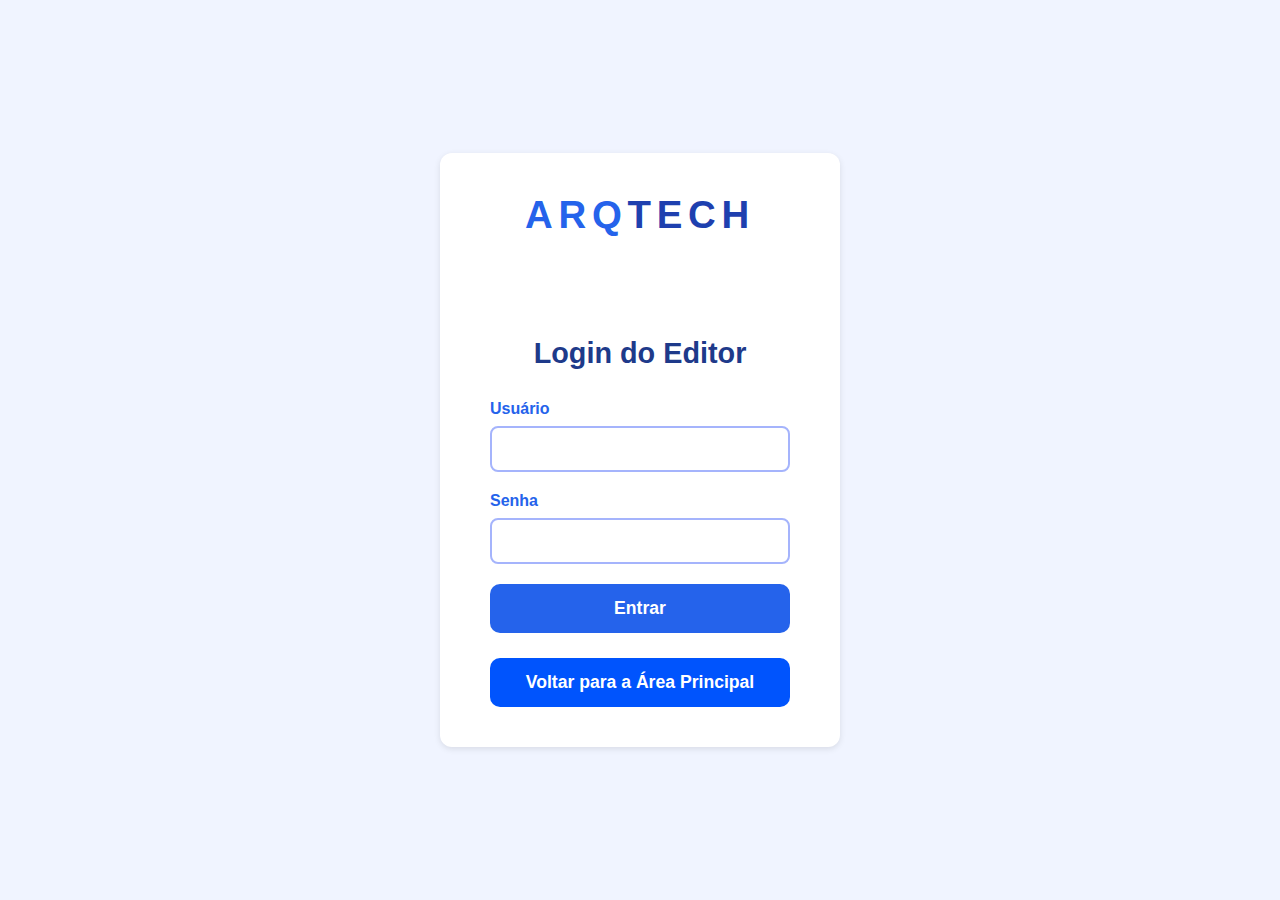
<file: index2.html>
<!DOCTYPE html>
<html lang="pt-BR">
<head>
  <meta charset="UTF-8" />
  <meta name="viewport" content="width=device-width, initial-scale=1" />
  <title>Login - Editor</title>
  <link rel="stylesheet" href="style2.css" />
</head>
<body>
  <div class="container">
    <header class="header">
      <div class="navbar">
        <div class="logo">
          <span>ARQ</span><span>TECH</span>
        </div>
      </div>
    </header>

    <main style="margin-top: 100px;">
      <h2>Login do Editor</h2>
      <form id="login-form">
        <div class="form-group">
          <label for="username">Usuário</label>
          <input type="text" id="username" name="username" required />
        </div>
        <div class="form-group">
          <label for="password">Senha</label>
          <input type="password" id="password" name="password" required />
        </div>
        <button type="submit">Entrar</button>
      </form>

      <button id="btnBack" type="button" class="back-button">Voltar para a Área Principal</button>
    </main>
  </div>

  <script src="main2.js"></script>
</body>
</html>
</file>
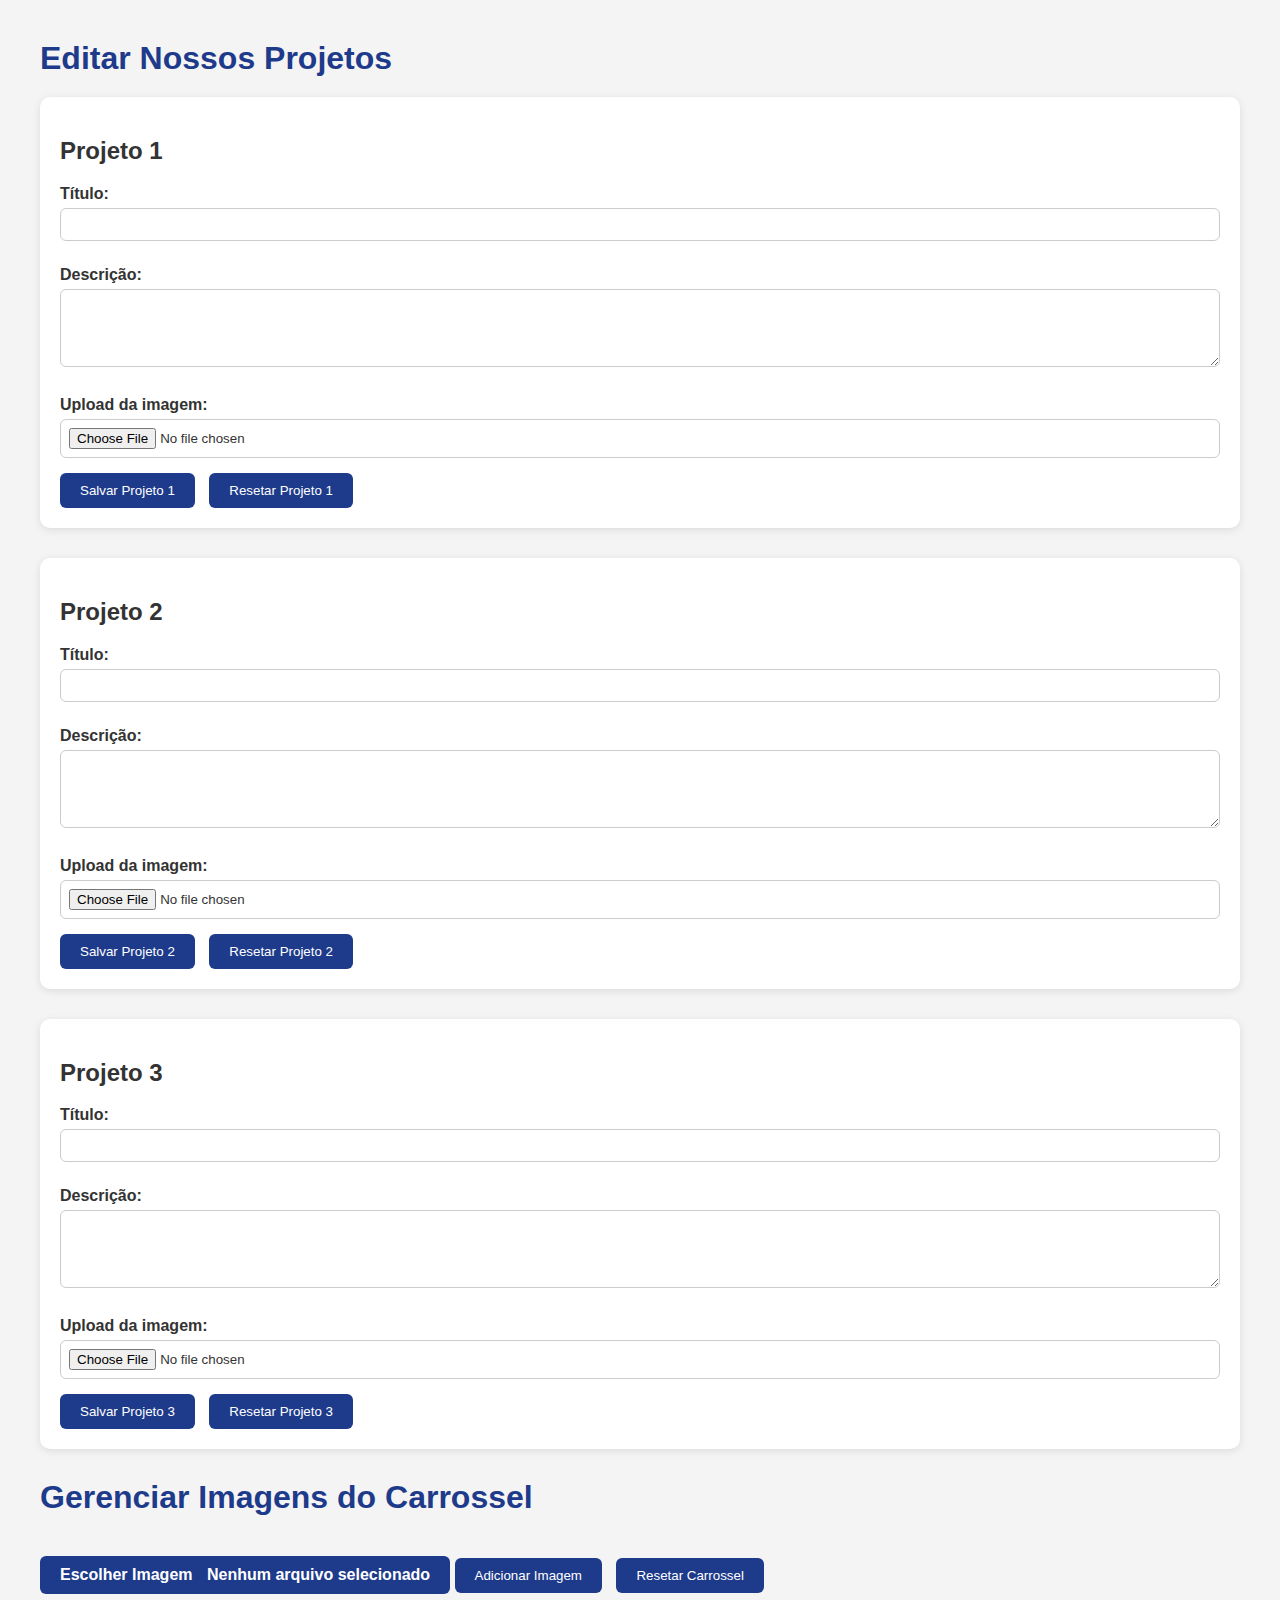
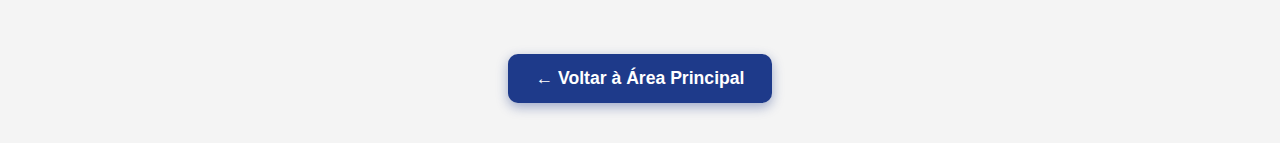
<file: index3.html>
<!DOCTYPE html>
<html lang="pt-BR">
<head>
  <meta charset="UTF-8" />
  <title>Painel Admin - ArqTech</title>
  <link rel="stylesheet" href="style3.css" />
</head>
<body>
  <h1>Editar Nossos Projetos</h1>

  
  <div class="project-block">
    <h2>Projeto 1</h2>
    <label for="title1">Título:</label>
    <input type="text" id="title1">
  
    <label for="desc1">Descrição:</label>
    <textarea id="desc1" rows="4"></textarea>
  
    <label for="img1">Upload da imagem:</label>
    <input type="file" id="img1" accept="image/*">
  
    <button onclick="saveProject(1)">Salvar Projeto 1</button>
    <button onclick="resetProject(1)">Resetar Projeto 1</button>
  </div>
  
 
  <div class="project-block">
    <h2>Projeto 2</h2>
    <label for="title2">Título:</label>
    <input type="text" id="title2">
  
    <label for="desc2">Descrição:</label>
    <textarea id="desc2" rows="4"></textarea>
  
    <label for="img2">Upload da imagem:</label>
    <input type="file" id="img2" accept="image/*">
  
    <button onclick="saveProject(2)">Salvar Projeto 2</button>
    <button onclick="resetProject(2)">Resetar Projeto 2</button>
  </div>
  
  
  <div class="project-block">
    <h2>Projeto 3</h2>
    <label for="title3">Título:</label>
    <input type="text" id="title3">
  
    <label for="desc3">Descrição:</label>
    <textarea id="desc3" rows="4"></textarea>
  
    <label for="img3">Upload da imagem:</label>
    <input type="file" id="img3" accept="image/*">
  
    <button onclick="saveProject(3)">Salvar Projeto 3</button>
    <button onclick="resetProject(3)">Resetar Projeto 3</button>
  </div>
  
  <h1>Gerenciar Imagens do Carrossel</h1>

  <label for="imageInput" class="custom-upload-button" id="uploadLabel">
    Escolher Imagem
    <span id="fileName" class="empty" style="margin-left:10px;">Nenhum arquivo selecionado</span>
  </label>
  <input type="file" id="imageInput" accept="image/png, image/jpeg" style="display:none" />

  <button id="addImageBtn" type="button" disabled>Adicionar Imagem</button>
  <button id="resetCarouselBtn" type="button">Resetar Carrossel</button>

  <ul id="imageList"></ul>

  
  <div class="back-button-container">
    <a href="index.html" class="back-button">← Voltar à Área Principal</a>
  </div>

  <script src="main3.js"></script>
</body>
</html>
</file>
<file: style2.css>
* {
  margin: 0;
  padding: 0;
  box-sizing: border-box;
}

body {
  font-family: 'Segoe UI', Tahoma, Geneva, Verdana, sans-serif;
  background: #f0f4ff;
  color: #1e3a8a;
  min-height: 100vh;
  display: flex;
  justify-content: center;
  align-items: center;
  padding: 20px;
}

.container {
  background: #fff;
  padding: 40px 50px;
  border-radius: 12px;
  width: 100%;
  max-width: 400px;
  box-shadow: 0 2px 6px rgba(0, 0, 0, 0.1);
}

.header {
  margin-bottom: 40px;
  text-align: center;
}

.logo {
  font-family: 'Arial Black', Arial, sans-serif;
  font-weight: 900;
  font-size: 2.4rem;
  user-select: none;
  letter-spacing: 0.15em;
}

.logo span:first-child {
  color: #2563eb; 
}

.logo span:last-child {
  color: #1e40af; 
}

h2 {
  font-weight: 700;
  font-size: 1.8rem;
  margin-bottom: 30px;
  text-align: center;
}

form {
  display: flex;
  flex-direction: column;
  gap: 20px;
}

.form-group {
  display: flex;
  flex-direction: column;
}

label {
  font-weight: 600;
  margin-bottom: 8px;
  color: #2563eb;
}

input[type="text"],
input[type="password"] {
  padding: 12px 15px;
  border: 2px solid #a5b4fc;
  border-radius: 8px;
  font-size: 1rem;
}

input[type="text"]:focus,
input[type="password"]:focus {
  border-color: #2563eb;
  outline: none;
}

button[type="submit"] {
  background: #2563eb;
  color: white;
  padding: 14px 20px;
  font-size: 1.1rem;
  font-weight: 700;
  border: none;
  border-radius: 10px;
  cursor: pointer;
  transition: background-color 0.3s ease;
}

button[type="submit"]:hover {
  background: #1e40af;
}


.back-button {
  margin-top: 25px;
  width: 100%;
  background: #0054fd; 
  color: white;
  padding: 14px 20px;
  font-size: 1.1rem;
  font-weight: 700;
  border: none;
  border-radius: 10px;
  cursor: pointer;
  transition: background-color 0.3s ease;
}

.back-button:hover {
  background: #006aff; 
}

form a {
  display: block;
  margin-top: 15px;
  text-align: center;
  color: #1e3a8a;
  font-weight: 600;
  transition: color 0.3s ease;
}

form a:hover {
  color: #2563eb;
  text-decoration: underline;
}

@media (max-width: 480px) {
  .container {
    padding: 30px 25px;
  }

  .logo {
    font-size: 2rem;
  }

  h2 {
    font-size: 1.5rem;
  }
}
</file>
<file: style3.css>
body {
  font-family: Arial, sans-serif;
  margin: 40px;
  background-color: #f4f4f4;
  color: #333;
}

h1 {
  color: #1e3a8a;
  margin-bottom: 20px;
}

.project-block {
  background-color: #fff;
  padding: 20px;
  margin-bottom: 30px;
  border-radius: 10px;
  box-shadow: 0 2px 8px rgba(0, 0, 0, 0.1);
}

label {
  display: block;
  margin-top: 10px;
  font-weight: bold;
}

input[type="text"],
textarea,
input[type="file"] {
  width: 100%;
  padding: 8px;
  margin-top: 5px;
  margin-bottom: 15px;
  border: 1px solid #ccc;
  border-radius: 6px;
  box-sizing: border-box;
}

button {
  padding: 10px 20px;
  background-color: #1e3a8a;
  color: white;
  border: none;
  border-radius: 6px;
  cursor: pointer;
  margin-right: 10px;
  transition: background-color 0.3s ease;
}

button:hover {
  background-color: #2563eb;
}

.custom-upload-button {
  display: inline-block;
  background-color: #1e3a8a;
  color: white;
  padding: 10px 20px;
  border-radius: 6px;
  cursor: pointer;
  font-weight: bold;
  margin-top: 20px;
  transition: background-color 0.3s ease;
}

.custom-upload-button:hover {
  background-color: #2563eb;
}

#imageList {
  margin-top: 20px;
  list-style-type: none;
  padding: 0;
}

#imageList li {
  background-color: #fff;
  padding: 10px;
  margin-bottom: 10px;
  border-radius: 6px;
  box-shadow: 0 1px 4px rgba(0, 0, 0, 0.1);
}


.back-button-container {
  text-align: center;
  margin-top: 60px;
}

.back-button {
  display: inline-block;
  padding: 14px 28px;
  background-color: #1e3a8a;
  color: #ffffff;
  text-decoration: none;
  font-size: 1.1rem;
  font-weight: 700;
  border-radius: 10px;
  box-shadow: 0 4px 12px rgba(30, 58, 138, 0.4);
  transition: background-color 0.3s ease, transform 0.2s ease;
}

.back-button:hover {
  background-color: #2f25eb;
  transform: translateY(-2px);
}
</file>
